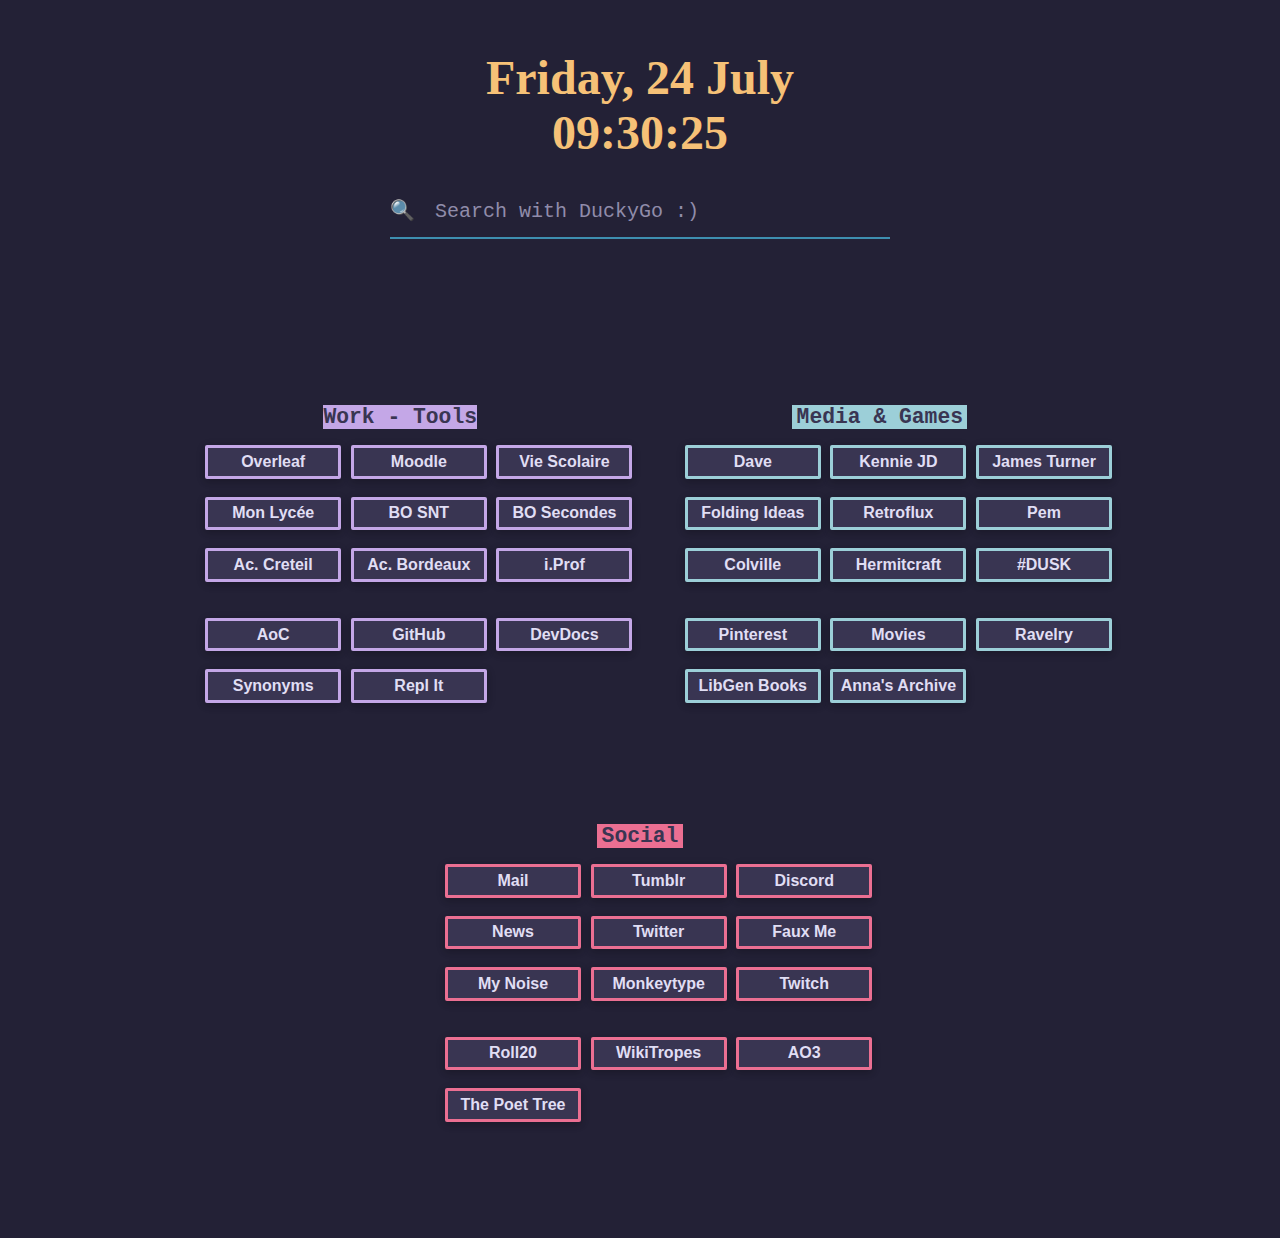
<file: index.html>
<!DOCTYPE html>
<html lang="en">

<head>
    <meta charset="utf-8">
    <meta name='description' content='A simple startpage, suited to my needs.' />
    <meta name='author' content='Milen Hristov' />
    <meta name="viewport" content="width=device-width, initial-scale=1.0">
    <title>[New Tab]</title>
    <link rel="stylesheet" href="styles.css">
</head>

<body onload="startTime()">

    <script>
    function startTime() {
        var today = new Date();
        var hr = today.getHours();
        var min = today.getMinutes();
        var sec = today.getSeconds();
        // ap = (hr < 12) ? "<span>AM</span>" : "<span>PM</span>";
        // hr = (hr == 0) ? 12 : hr;
        // hr = (hr > 12) ? hr - 12 : hr;
        hr = checkTime(hr);
        min = checkTime(min);
        sec = checkTime(sec);
        document.getElementById("clock").innerHTML = hr + ":" + min + ":" + sec // + " " + ap;
        
        var months = ['January', 'February', 'March', 'April', 'May', 'June', 'July', 'August', 'September', 'October', 'November', 'December'];
        var days = ['Sunday', 'Monday', 'Tuesday', 'Wednesday', 'Thursday', 'Friday', 'Saturday'];
        var curWeekDay = days[today.getDay()];
        var curDay = today.getDate();
        var curMonth = months[today.getMonth()];
        var curYear = today.getFullYear();
        var date = curWeekDay+", "+curDay+" "+curMonth;
        document.getElementById("date").innerHTML = date;
        
        var time = setTimeout(function(){ startTime() }, 500);
    }
    function checkTime(i) {
        if (i < 10) {
            i = "0" + i;
        }
        return i;
    }
    </script>

    <div class="clockdate">
        <div class="clockdate-wrapper">
          <div id="date"></div>
          <div id="clock"></div>
        </div>
    </div>

    <br>
    <div class="search">
        <form class="ddg textField" action="https://duckduckgo.com/" method="get">
            <input class="input_box" type="text" name="q" placeholder="" type="input" />
            <label class="form__label" for="name">🔍 Search with DuckyGo :)</label>
        </form>
    </div>
    <br><br>
    <div class="bookmarks">
        <br><br><br><br><br><br>
        <div class="tools">
            <h1><span class="c1">Work - Tools</span></h1>
            <ul>
                <li><a href='https://www.overleaf.com/' class='button'>Overleaf</a> <a href='https://www.lcc77.org/moodle/login/index.php' class='button'>Moodle</a> <a href='https://lyceecamilleclaudelpontaultcombault.la-vie-scolaire.fr/login' class='button'>Vie Scolaire</a></li>
                <br>
                <li><a href='https://monlycee.net/' class='button'>Mon Lycée</a> <a href='https://cache.media.education.gouv.fr/file/SP1-MEN-22-1-2019/08/5/spe641_annexe_1063085.pdf' class='button'>BO SNT</a> <a href='https://cache.media.education.gouv.fr/file/SP1-MEN-22-1-2019/95/7/spe631_annexe_1062957.pdf' class='button'>BO Secondes</a></li>
                <br>
                <li><a href='https://webmel.ac-creteil.fr/iwc_static/layout/main.html?lang=en-US&3.0.1.3.0_16070513&' class='button'>Ac. Creteil</a> <a href='https://courrier.ac-bordeaux.fr/iwc_static/layout/login.html?lang=en-US&3.0.2.1.0_19070300&svcs=abs,mail,calendar,c11n' class='button'>Ac. Bordeaux</a> <a href='https://bv.ac-creteil.fr/iprof/ServletIprof?codeTraitement=CourrierE' class='button'>i.Prof</a></li>
                <br>
		<br>
                <li><a href='https://adventofcode.com/2021/day/2' class='button'>AoC</a> <a href='https://github.com/' class='button'>GitHub</a> <a href='https://devdocs.io/' class='button'>DevDocs</a></li>
                <br>
                <li><a href='https://synonyms.reverso.net/synonym/en/truth' class='button'>Synonyms</a> <a href='https://replit.com/' class='button'>Repl It</a></li>
                <br />
            </ul>
        </div>

        <div class="media">
            <h1><span class="c2"> Media & Games </span></h1>
            <ul>
                <li><a href='https://www.youtube.com/user/Jingles1215' class='button'>Dave</a> <a href='https://www.youtube.com/user/KennieJD' class='button'>Kennie JD</a> <a href='https://www.youtube.com/c/TheSimSupply' class='button'>James Turner</a></li>
                <br>
                <li><a href='https://www.youtube.com/channel/UCyNtlmLB73-7gtlBz00XOQQ' class='button'>Folding Ideas</a> <a href='https://www.youtube.com/c/Retroflux/videos' class='button'>Retroflux</a> <a href='https://www.youtube.com/c/PemTheLoathsomeCasual' class='button'>Pem</a></li>
                <br>
                <li><a href='https://twitter.com/MattColville' class='button'>Colville</a> <a href='https://hermitcraft.com/' class='button'>Hermitcraft</a> <a href='https://www.twitch.tv/directory/all/tags/0739209c-9ef5-4ae0-997c-ccbeb864ca61' class='button'>#DUSK</a></li>
                <br>
		<br>
                <li><a href='https://www.pinterest.fr/' class='button'>Pinterest</a> <a href='https://moviesjoy.to/tv-show' class='button'>Movies</a> <a href='https://www.ravelry.com/' class='button'>Ravelry</a></li>
                <br>
                <li><a href='https://libgen.rocks/' class='button'>LibGen Books</a> <a href='https://annas-archive.org/' class='button'>Anna's Archive</a></li>
            </ul>
            <br />
        </div>

        <div class="social">
            <h1><span class="c3"> Social </span></h1>
            <ul>
                <li><a href='https://mail.google.com/mail/u/0/#inbox' class='button'>Mail</a> <a href='https://www.tumblr.com/dashboard' class='button'>Tumblr</a> <a href='https://discord.com/channels/@me' class='button'>Discord</a></li>
                <br>
                <li><a href='https://www.reddit.com/r/worldnews' class='button'>News</a> <a href='https://twitter.com/' class='button'>Twitter</a> <a href='https://www.reddit.com/r/Fauxmoi/' class='button'>Faux Me</a></li>
                <br>
                <li><a href='https://mynoise.net/index.php' class='button'>My Noise</a> <a href='https://monkeytype.com/' class='button'>Monkeytype</a> <a href='https://www.twitch.tv/sorcererdave' class='button'>Twitch</a></li>
                <br>
		<br>
                <li><a href='https://app.roll20.net/lfg/search/' class='button'>Roll20</a> <a href='https://tvtropes.org/pmwiki/pmwiki.php/Main/WikiTropes' class='button'>WikiTropes</a> <a href='https://archiveofourown.org/works/40210590/chapters/107651268#workskin' class='button'>AO3</a></li>
		<br>
		<li> <a href='https://archiveofourown.org/users/ThePoetTree' class='button'>The Poet Tree</a></li>
            </ul>
        </div>
    </div>
</body>
</html>
</file>
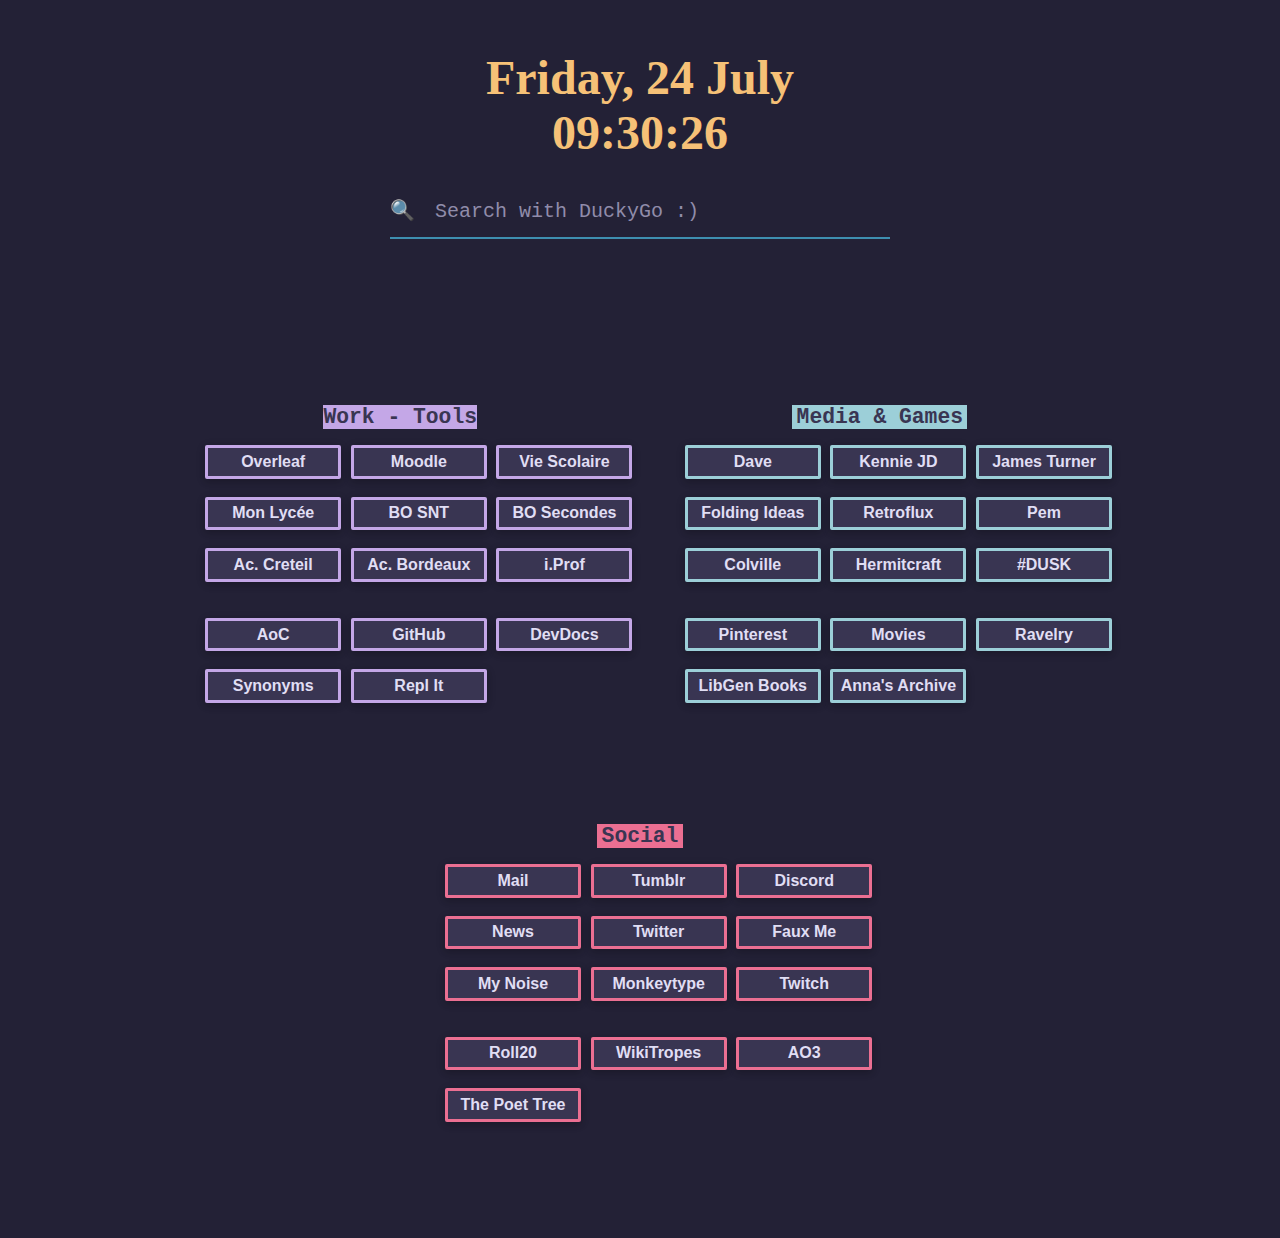
<file: startpage.html>
<!DOCTYPE html>
<html lang="en">

<head>
    <meta charset="utf-8">
    <meta name='description' content='A simple startpage, suited to my needs.' />
    <meta name='author' content='Milen Hristov' />
    <meta name="viewport" content="width=device-width, initial-scale=1.0">
    <title>milen@firefox ~</title>
    <link rel="stylesheet" href="styles.css">
</head>

<body onload="startTime()">

    <script>
    function startTime() {
        var today = new Date();
        var hr = today.getHours();
        var min = today.getMinutes();
        var sec = today.getSeconds();
        // ap = (hr < 12) ? "<span>AM</span>" : "<span>PM</span>";
        // hr = (hr == 0) ? 12 : hr;
        // hr = (hr > 12) ? hr - 12 : hr;
        hr = checkTime(hr);
        min = checkTime(min);
        sec = checkTime(sec);
        document.getElementById("clock").innerHTML = hr + ":" + min + ":" + sec // + " " + ap;
        
        var months = ['January', 'February', 'March', 'April', 'May', 'June', 'July', 'August', 'September', 'October', 'November', 'December'];
        var days = ['Sunday', 'Monday', 'Tuesday', 'Wednesday', 'Thursday', 'Friday', 'Saturday'];
        var curWeekDay = days[today.getDay()];
        var curDay = today.getDate();
        var curMonth = months[today.getMonth()];
        var curYear = today.getFullYear();
        var date = curWeekDay+", "+curDay+" "+curMonth;
        document.getElementById("date").innerHTML = date;
        
        var time = setTimeout(function(){ startTime() }, 500);
    }
    function checkTime(i) {
        if (i < 10) {
            i = "0" + i;
        }
        return i;
    }
    </script>

    <div class="clockdate">
        <div class="clockdate-wrapper">
          <div id="date"></div>
          <div id="clock"></div>
        </div>
    </div>

    <br>
    <div class="search">
        <form class="ddg textField" action="https://duckduckgo.com/" method="get">
            <input class="input_box" type="text" name="q" placeholder="" type="input" />
            <label class="form__label" for="name">🔍 Search with DuckyGo :)</label>
        </form>
    </div>
    <br><br>
    <div class="bookmarks">
        <br><br><br><br><br><br>
        <div class="tools">
            <h1><span class="c1">Work - Tools</span></h1>
            <ul>
                <li><a href='https://www.overleaf.com/' class='button'>Overleaf</a> <a href='https://www.lcc77.org/moodle/login/index.php' class='button'>Moodle</a> <a href='https://lyceecamilleclaudelpontaultcombault.la-vie-scolaire.fr/login' class='button'>Vie Scolaire</a></li>
                <br>
                <li><a href='https://monlycee.net/' class='button'>Mon Lycée</a> <a href='https://cache.media.education.gouv.fr/file/SP1-MEN-22-1-2019/08/5/spe641_annexe_1063085.pdf' class='button'>BO SNT</a> <a href='https://cache.media.education.gouv.fr/file/SP1-MEN-22-1-2019/95/7/spe631_annexe_1062957.pdf' class='button'>BO Secondes</a></li>
                <br>
                <li><a href='https://webmel.ac-creteil.fr/iwc_static/layout/main.html?lang=en-US&3.0.1.3.0_16070513&' class='button'>Ac. Creteil</a> <a href='https://courrier.ac-bordeaux.fr/iwc_static/layout/login.html?lang=en-US&3.0.2.1.0_19070300&svcs=abs,mail,calendar,c11n' class='button'>Ac. Bordeaux</a> <a href='https://bv.ac-creteil.fr/iprof/ServletIprof?codeTraitement=CourrierE' class='button'>i.Prof</a></li>
                <br>
		<br>
                <li><a href='https://adventofcode.com/2021/day/2' class='button'>AoC</a> <a href='https://github.com/' class='button'>GitHub</a> <a href='https://devdocs.io/' class='button'>DevDocs</a></li>
                <br>
                <li><a href='https://synonyms.reverso.net/synonym/en/truth' class='button'>Synonyms</a> <a href='https://replit.com/' class='button'>Repl It</a></li>
                <br />
            </ul>
        </div>

        <div class="media">
            <h1><span class="c2"> Media & Games </span></h1>
            <ul>
                <li><a href='https://www.youtube.com/user/Jingles1215' class='button'>Dave</a> <a href='https://www.youtube.com/user/KennieJD' class='button'>Kennie JD</a> <a href='https://www.youtube.com/c/TheSimSupply' class='button'>James Turner</a></li>
                <br>
                <li><a href='https://www.youtube.com/channel/UCyNtlmLB73-7gtlBz00XOQQ' class='button'>Folding Ideas</a> <a href='https://www.youtube.com/c/Retroflux/videos' class='button'>Retroflux</a> <a href='https://www.youtube.com/c/PemTheLoathsomeCasual' class='button'>Pem</a></li>
                <br>
                <li><a href='https://twitter.com/MattColville' class='button'>Colville</a> <a href='https://hermitcraft.com/' class='button'>Hermitcraft</a> <a href='https://www.twitch.tv/directory/all/tags/0739209c-9ef5-4ae0-997c-ccbeb864ca61' class='button'>#DUSK</a></li>
                <br>
		<br>
                <li><a href='https://www.pinterest.fr/' class='button'>Pinterest</a> <a href='https://moviesjoy.to/tv-show' class='button'>Movies</a> <a href='https://www.ravelry.com/' class='button'>Ravelry</a></li>
                <br>
                <li><a href='https://libgen.rocks/' class='button'>LibGen Books</a> <a href='https://annas-archive.org/' class='button'>Anna's Archive</a></li>
            </ul>
            <br />
        </div>

        <div class="social">
            <h1><span class="c3"> Social </span></h1>
            <ul>
                <li><a href='https://mail.google.com/mail/u/0/#inbox' class='button'>Mail</a> <a href='https://www.tumblr.com/dashboard' class='button'>Tumblr</a> <a href='https://discord.com/channels/@me' class='button'>Discord</a></li>
                <br>
                <li><a href='https://www.reddit.com/r/worldnews' class='button'>News</a> <a href='https://twitter.com/' class='button'>Twitter</a> <a href='https://www.reddit.com/r/Fauxmoi/' class='button'>Faux Me</a></li>
                <br>
                <li><a href='https://mynoise.net/index.php' class='button'>My Noise</a> <a href='https://monkeytype.com/' class='button'>Monkeytype</a> <a href='https://www.twitch.tv/sorcererdave' class='button'>Twitch</a></li>
                <br>
		<br>
                <li><a href='https://app.roll20.net/lfg/search/' class='button'>Roll20</a> <a href='https://tvtropes.org/pmwiki/pmwiki.php/Main/WikiTropes' class='button'>WikiTropes</a> <a href='https://archiveofourown.org/works/40210590/chapters/107651268#workskin' class='button'>AO3</a></li>
		<br>
		<li> <a href='https://archiveofourown.org/users/ThePoetTree' class='button'>The Poet Tree</a></li>
            </ul>
        </div>
    </div>
</body>
</html>
</file>
<file: styles.css>
*, *::before, *::after {
    box-sizing: border-box;
}

body {
    background-color:#232136;
    background-size: cover;
    background-position-x: center;
    font-family: Courier Prime, monospace;
    text-align: center;
}

#clock, #date {
    font-size: 48px;
    font-weight: bolder;
    text-align: center;
    font-family: Grenze Gotisch, serif;
    color: #f6c177;
}

.clockdate {
    margin-top: 50px;
}

.search {
    position: relative;
    padding: 20px 0 0;
    margin-top: 15px;
    margin: 0 auto;
    width: 100%;
    max-width: 500px;
  }

.input_box {
    font-family: inherit;
    width: 100%;
    border: none;
    border-bottom: 2px solid #3e8fb0;
    outline: 0;
    text-align: center;
    font-size: 22px;
    color: #908caa;
    padding: 7px 0;
    background: transparent;
    transition: border-color 0.2s;
}

.input_box::placeholder {
    color: transparent;
}

.input_box:placeholder-shown ~ .form__label {
    font-size: 20px;
    cursor: text;
    top: 20px;
}

.form__label {
    position: absolute;
    top: 0;
    display: block;
    transition: 0.2s;
    font-size: 20px;
    color: #908caa;
    pointer-events: none;
}

.input_box:focus {
    padding-bottom: 6px;
    font-weight: 700;
    border-width: 3px;
    border-image: linear-gradient(to right, #8fbcbb, #88c0d0, #81a1c1, #5e81ac);
    border-image-slice: 1;
}

.input_box:focus ~ .form__label {
    position: absolute;
    top: 0;
    display: block;
    transition: 0.2s;
    font-size: 20px;
    color: transparent;
    font-weight: 700;
}

/* reset input */
.input_box:required, .form__field:invalid {
    box-shadow: none;
}

ul {
    list-style-type: none;
}

li {
    text-align: left;
}

.tools, .media, .social {
    height: 400px;
    width: 470px;
    display: inline-block;
    vertical-align: middle;
    margin-top: 1.5%;
    resize: horizontal;
}

.button {
    font-size: 16px;
    font-family: Metropolis, sans-serif;
    /* letter-spacing: 2px; */
    display: inline-block;
    text-align: center;
    font-weight: bold;
    padding: 0.3em;
    width: 8.5em;
    border: 3px solid #c4a7e7;
    border-radius: 2px;
    position: relative;
    box-shadow: 0 2px 10px rgba(0, 0, 0, 0.16), 0 3px 6px rgba(0, 0, 0, 0.1);
    color: #e0def4;
    background-color: #393552;
    text-decoration: none;
    transition: 0.3s ease all;
    z-index: 1;
}
   
.button:before {
    transition: 0.5s all ease;
    position: absolute;
    top: 0;
    left: 50%;
    right: 50%;
    bottom: 0;
    opacity: 0;
    content: '';
    background-color: #c4a7e7;
    z-index: -1;
}
   
.button:hover, button:focus {
    color: #232136;
}
   
.button:hover:before, button:focus:before {
    transition: 0.5s all ease;
    left: 0;
    right: 0;
    opacity: 1;
}
   
.button:active {
    transform: scale(0.9);
}

.media .button {
    border: 3px solid #9ccfd8;
}

.media .button::before {
    background-color: #9ccfd8;
}

.social .button {
    border: 3px solid #eb6f92;
}

.social .button::before {
    background-color: #eb6f92;
}

h1 {
    font-size: 16pt;
    text-align: center;
    margin-top: 3px;
    color: #f6c177;
}

.c1 {
    color: #393552;
    background-color: #c4a7e7;
}

.c2 {
    color: #393552;
    background-color: #9ccfd8;
}

.c3 {
    color: #393552;
    background-color: #eb6f92;
}
</file>
